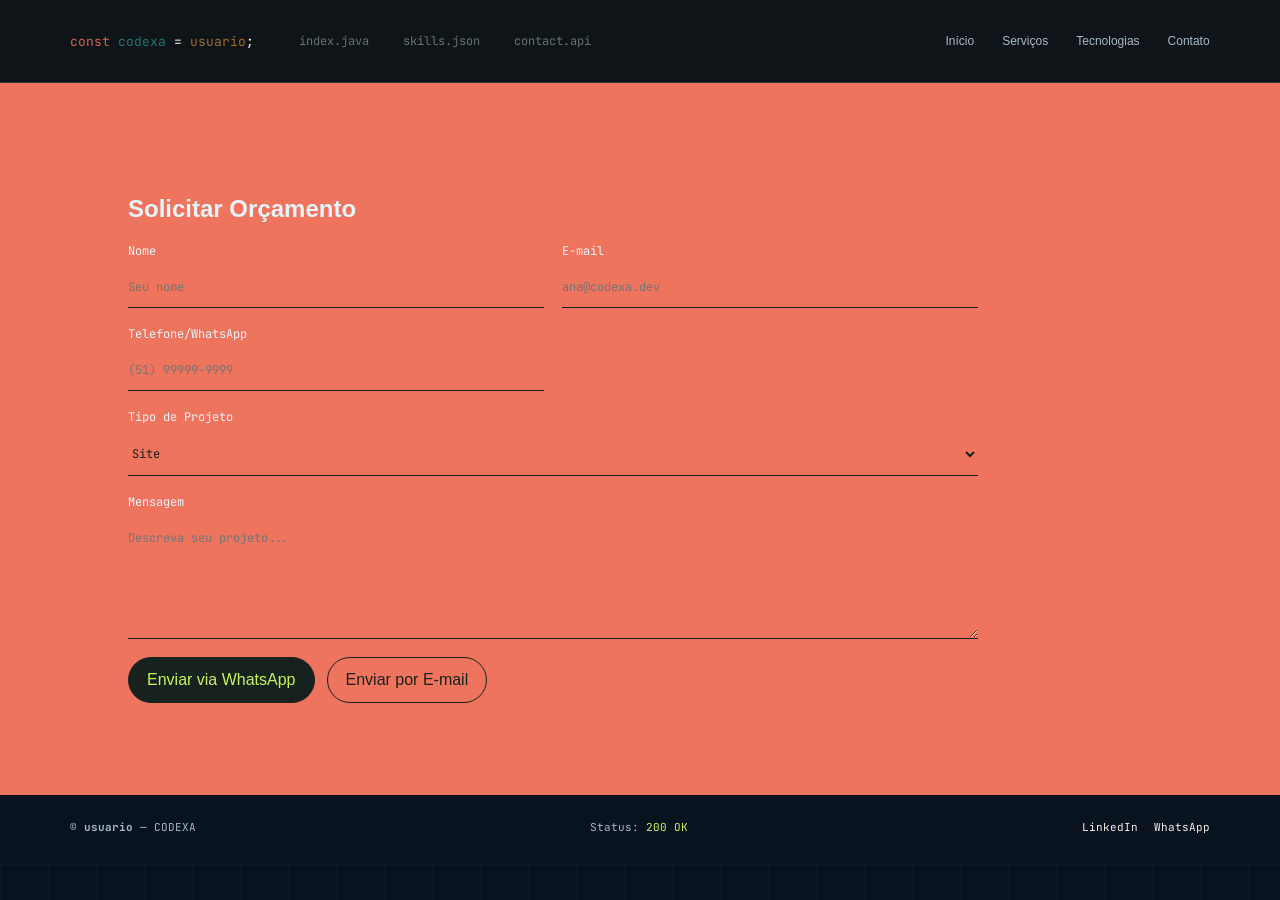
<file: contact.html>
<!doctype html>
<html lang="pt-BR">
<head>
  <meta charset="utf-8" />
  <meta name="viewport" content="width=device-width,initial-scale=1" />
  <title>Contato — CODEXA</title>
  <link href="https://fonts.googleapis.com/css2?family=JetBrains+Mono:wght@400;700&display=swap" rel="stylesheet">
  <link rel="stylesheet" href="style.css">
</head>
<body>
  <header class="nav">
    <div class="site-title" id="site-title"><span class="keyword">const</span> <span class="variable">codexa</span> <span class="operator">=</span> <span class="string">usuario</span><span class="semi">;</span></div>
    <div class="logo"><span class="keyword">const</span> <span class="variable">codexa</span> <span class="operator">=</span> <span class="string">usuario</span>;</div>
    <nav class="tabs" aria-label="Arquivos"><button class="tab">index.java</button><button class="tab">skills.json</button><button class="tab">contact.api</button></nav>
    <ul class="links"><li><a href="index.html">Início</a></li><li><a href="services.html">Serviços</a></li><li><a href="tech.html">Tecnologias</a></li><li><a href="contact.html">Contato</a></li></ul>
  </header>
  <main>
    <section class="contact page">
      <h1>Solicitar Orçamento</h1>
      <form id="quote-form">
        <label>Nome<input type="text" name="name" required placeholder="Seu nome"></label>
        <label>E-mail<input type="email" name="email" required placeholder="ana@codexa.dev"></label>
        <label>Telefone/WhatsApp<input type="tel" name="phone" placeholder="(51) 99999-9999"></label>
        <label>Tipo de Projeto
          <select name="type">
            <option>Site</option>
            <option>App</option>
            <option>API/Sistema</option>
            <option>Automação</option>
          </select>
        </label>
        <label>Mensagem<textarea name="message" rows="6" placeholder="Descreva seu projeto..."></textarea></label>
        <div class="form-cta">
          <button type="submit" class="btn primary">Enviar via WhatsApp</button>
          <button type="button" id="mailto-btn" class="btn ghost">Enviar por E-mail</button>
        </div>
      </form>
    </section>
  </main>
  <footer class="footer">
    <div>© <strong>usuario</strong> — CODEXA</div>
    <div class="status">Status: <span class="ok">200 OK</span></div>
    <div class="socials"><a href="https://www.linkedin.com/in/ana-estran-994853365" target="_blank">LinkedIn</a><a id="whatsapp-link" href="#" target="_blank">WhatsApp</a></div>
  </footer>
  <script src="script.js"></script>
</body>
</html>
</file>
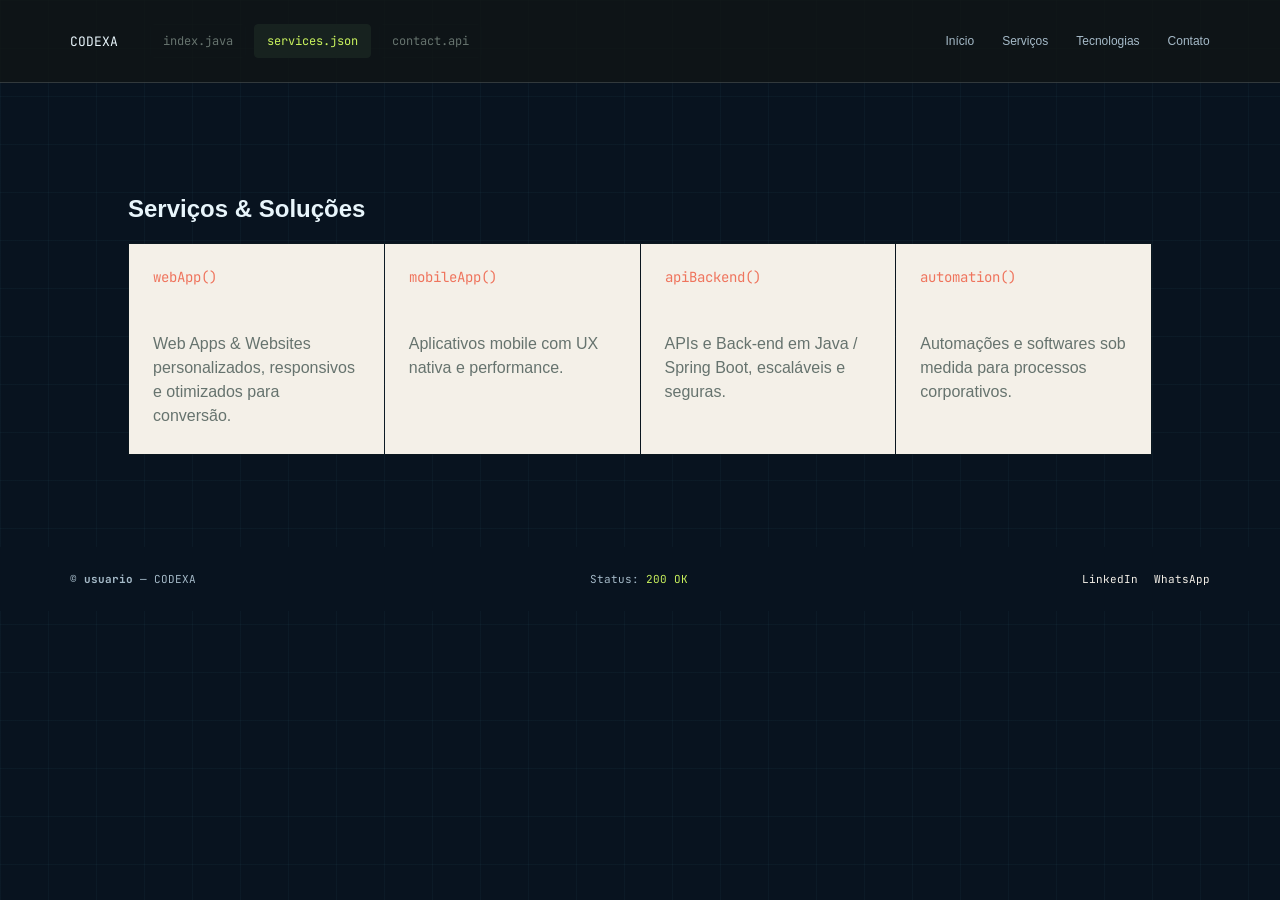
<file: services.html>
<!doctype html>
<html lang="pt-BR">
<head>
  <meta charset="utf-8" />
  <meta name="viewport" content="width=device-width,initial-scale=1" />
  <title>Serviços — CODEXA</title>
  <link href="https://fonts.googleapis.com/css2?family=JetBrains+Mono:wght@400;700&display=swap" rel="stylesheet">
  <link rel="stylesheet" href="style.css">
</head>
<body>
  <header class="nav">
    <div class="site-title" id="site-title"><span id="brand-codexa">CODEXA</span></div>
    <div class="logo"><span id="brand-codexa-small">CODEXA</span></div>
    <nav class="tabs" aria-label="Arquivos"><button class="tab">index.java</button><button class="tab active">services.json</button><button class="tab">contact.api</button></nav>
    <ul class="links"><li><a href="index.html">Início</a></li><li><a href="services.html">Serviços</a></li><li><a href="tech.html">Tecnologias</a></li><li><a href="contact.html">Contato</a></li></ul>
  </header>
  <main>
    <section class="services page">
      <h1>Serviços & Soluções</h1>
      <div class="cards">
        <article class="card">
          <div class="card-title"><span class="method">webApp()</span></div>
          <p>Web Apps & Websites personalizados, responsivos e otimizados para conversão.</p>
        </article>
        <article class="card">
          <div class="card-title"><span class="method">mobileApp()</span></div>
          <p>Aplicativos mobile com UX nativa e performance.</p>
        </article>
        <article class="card">
          <div class="card-title"><span class="method">apiBackend()</span></div>
          <p>APIs e Back-end em Java / Spring Boot, escaláveis e seguras.</p>
        </article>
        <article class="card">
          <div class="card-title"><span class="method">automation()</span></div>
          <p>Automações e softwares sob medida para processos corporativos.</p>
        </article>
      </div>
    </section>
  </main>
  <footer class="footer">
    <div>© <strong>usuario</strong> — CODEXA</div>
    <div class="status">Status: <span class="ok">200 OK</span></div>
    <div class="socials"><a href="https://www.linkedin.com/in/ana-estran-994853365" target="_blank">LinkedIn</a><a id="whatsapp-link" href="#" target="_blank">WhatsApp</a></div>
  </footer>
  <script src="script.js"></script>
</body>
</html>
</file>
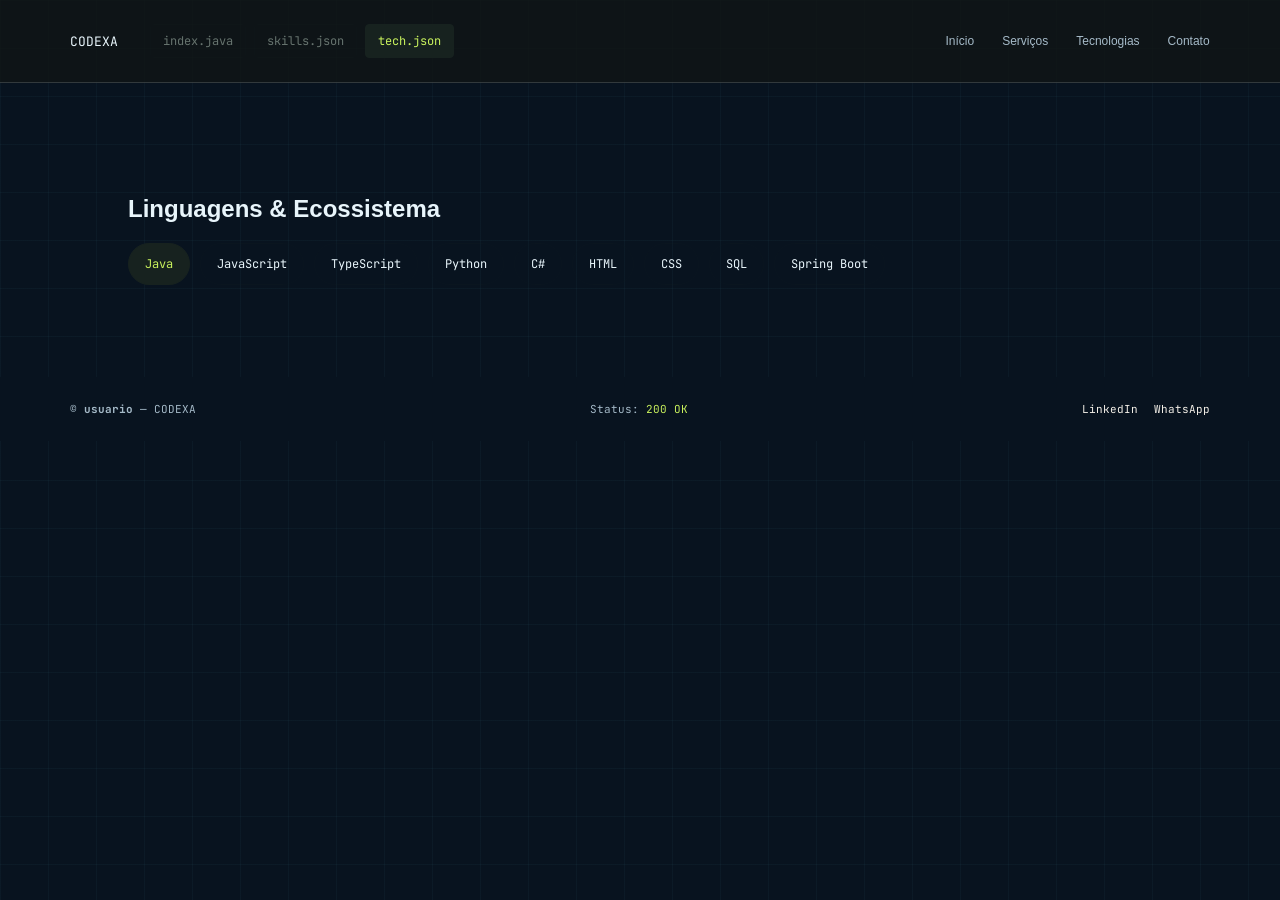
<file: tech.html>
<!doctype html>
<html lang="pt-BR">
<head>
  <meta charset="utf-8" />
  <meta name="viewport" content="width=device-width,initial-scale=1" />
  <title>Tecnologias — CODEXA</title>
  <link href="https://fonts.googleapis.com/css2?family=JetBrains+Mono:wght@400;700&display=swap" rel="stylesheet">
  <link rel="stylesheet" href="style.css">
</head>
<body>
  <header class="nav">
    <div class="site-title" id="site-title"><span id="brand-codexa">CODEXA</span></div>
    <div class="logo"><span id="brand-codexa-small">CODEXA</span></div>
    <nav class="tabs" aria-label="Arquivos"><button class="tab">index.java</button><button class="tab">skills.json</button><button class="tab active">tech.json</button></nav>
    <ul class="links"><li><a href="index.html">Início</a></li><li><a href="services.html">Serviços</a></li><li><a href="tech.html">Tecnologias</a></li><li><a href="contact.html">Contato</a></li></ul>
  </header>
  <main>
    <section class="tech page">
      <h1>Linguagens & Ecossistema</h1>
      <div class="badges">
        <span class="badge highlight">Java</span>
        <span class="badge">JavaScript</span>
        <span class="badge">TypeScript</span>
        <span class="badge">Python</span>
        <span class="badge">C#</span>
        <span class="badge">HTML</span>
        <span class="badge">CSS</span>
        <span class="badge">SQL</span>
        <span class="badge">Spring Boot</span>
      </div>
    </section>
  </main>
  <footer class="footer">
    <div>© <strong>usuario</strong> — CODEXA</div>
    <div class="status">Status: <span class="ok">200 OK</span></div>
    <div class="socials"><a href="https://www.linkedin.com/in/ana-estran-994853365" target="_blank">LinkedIn</a><a id="whatsapp-link" href="#" target="_blank">WhatsApp</a></div>
  </footer>
  <script src="script.js"></script>
</body>
</html>
</file>
<file: style.css>
:root {
  --ink: #17221f;
  --muted: #66736e;
  --paper: #f4f0e8;
  --paper-deep: #e7e0d3;
  --lime: #c9f25d;
  --coral: #ef745d;
  --line: rgba(23, 34, 31, .16);
  --mono: "JetBrains Mono", monospace;
  --sans: Inter, "Helvetica Neue", Arial, sans-serif;
}

* { box-sizing: border-box; }
html { scroll-behavior: smooth; }
body { margin: 0; color: var(--ink); background: var(--paper); font-family: var(--sans); -webkit-font-smoothing: antialiased; }
a { color: inherit; }
button, input, select, textarea { font: inherit; }
button { cursor: pointer; }

.nav { display: grid; grid-template-columns: auto 1fr auto; align-items: center; gap: 32px; padding: 24px 5vw; border-bottom: 1px solid var(--line); }
.site-title, .logo { font-family: var(--mono); font-size: 13px; }
.logo { display: none; }
.keyword { color: #d45f50; }
.variable { color: #23766c; }
.string { color: #a06a2b; }
.tabs { display: flex; gap: 8px; align-items: center; }
.tab { border: 1px solid var(--line); border-radius: 4px; background: transparent; padding: 8px 12px; color: var(--muted); font: 12px var(--mono); }
.tab.active, .tab:hover { background: var(--ink); color: var(--lime); border-color: var(--ink); }
.links { display: flex; gap: 20px; list-style: none; margin: 0; padding: 0; font: 12px var(--mono); }
.links a { text-decoration: none; }
.links a:hover { color: var(--coral); }

main { overflow: hidden; }
.hero { display: grid; grid-template-columns: minmax(0, 1.05fr) minmax(280px, .95fr); gap: 7vw; align-items: center; min-height: 610px; padding: 84px 10vw 100px; background: var(--paper-deep); }
.hero-code { position: relative; padding: 28px 30px; border-left: 2px solid var(--coral); background: rgba(244, 240, 232, .62); box-shadow: 16px 16px 0 rgba(23, 34, 31, .08); font: 13px/2 var(--mono); overflow: auto; }
.hero-code::before { content: "ana-estran.java"; display: block; margin-bottom: 20px; color: var(--muted); font-size: 11px; }
.hero-code pre { margin: 0; min-width: 470px; }
.hero-cta h1 { max-width: 600px; margin: 0 0 18px; font-size: clamp(42px, 6vw, 92px); line-height: .94; letter-spacing: -.06em; }
.slogan { max-width: 440px; margin: 0 0 28px; color: var(--muted); font-size: 17px; line-height: 1.55; }
.cta-row, .form-cta { display: flex; flex-wrap: wrap; gap: 12px; }
.btn { display: inline-block; border: 1px solid var(--ink); border-radius: 999px; padding: 13px 18px; text-decoration: none; background: transparent; color: var(--ink); transition: transform .2s ease, background .2s ease, color .2s ease; }
.btn:hover { transform: translateY(-3px); }
.btn.primary { background: var(--ink); color: var(--lime); }
.btn.primary:hover { background: var(--coral); border-color: var(--coral); color: white; }

.terminal-section, .services, .tech, .contact { padding: 92px 10vw; }
.terminal-section { background: var(--ink); color: var(--paper); }
.terminal { max-width: 780px; margin: auto; }
.term-output { min-height: 76px; padding: 20px; border: 1px solid rgba(244, 240, 232, .25); color: var(--lime); font: 13px/1.7 var(--mono); }
.term-output .kbd { color: var(--coral); }
.term-controls { display: flex; gap: 10px; margin-top: 12px; }
#term-input { flex: 1; min-width: 0; border: 1px solid rgba(244, 240, 232, .25); border-radius: 0; padding: 13px; background: transparent; color: white; }
.term-buttons { display: flex; gap: 8px; }
.term-buttons button { border: 1px solid var(--lime); background: transparent; color: var(--lime); padding: 0 13px; }
.term-buttons button:hover { background: var(--lime); color: var(--ink); }
h2 { margin: 0 0 34px; font-size: clamp(30px, 4vw, 56px); letter-spacing: -.05em; }
.cards { display: grid; grid-template-columns: repeat(4, 1fr); gap: 1px; border: 1px solid var(--line); background: var(--line); }
.card { min-height: 210px; padding: 24px; background: var(--paper); }
.card:hover { background: var(--lime); }
.card-title { margin-bottom: 46px; font: 14px var(--mono); color: var(--coral); }
.card p { margin: 0; color: var(--muted); line-height: 1.5; }
.badges { display: flex; flex-wrap: wrap; gap: 10px; }
.badge { padding: 12px 16px; border: 1px solid var(--line); border-radius: 999px; font: 12px var(--mono); }
.badge.highlight { background: var(--ink); color: var(--lime); border-color: var(--ink); }
.contact { background: var(--coral); }
.contact .slogan { color: var(--ink); }
#quote-form { display: grid; grid-template-columns: 1fr 1fr; gap: 18px; max-width: 850px; }
#quote-form label { display: grid; gap: 8px; font: 12px var(--mono); }
#quote-form label:nth-last-of-type(1), #quote-form label:nth-last-of-type(2), .form-cta { grid-column: 1 / -1; }
#quote-form input, #quote-form textarea, #quote-form select { width: 100%; border: 0; border-bottom: 1px solid var(--ink); border-radius: 0; padding: 12px 0; outline: none; background: transparent; color: var(--ink); }
#quote-form textarea { resize: vertical; }
.footer { display: flex; flex-wrap: wrap; justify-content: space-between; gap: 18px; padding: 22px 5vw; background: var(--ink); color: var(--paper); font: 11px var(--mono); }
.footer .ok { color: var(--lime); }
.socials { display: flex; gap: 16px; }
.socials a { color: var(--paper); text-decoration: none; }

@media (max-width: 850px) {
  .nav { grid-template-columns: 1fr auto; gap: 16px; }
  .tabs { grid-column: 1 / -1; grid-row: 2; overflow-x: auto; }
  .links { gap: 12px; }
  .hero { grid-template-columns: 1fr; min-height: auto; padding: 70px 7vw 80px; }
  .hero-code { order: 2; }
  .hero-code pre { min-width: 0; }
  .cards { grid-template-columns: 1fr 1fr; }
}
@media (max-width: 560px) {
  .nav { padding: 18px 20px; }
  .site-title { font-size: 11px; }
  .links { grid-column: 1 / -1; justify-content: space-between; font-size: 10px; }
  .hero { padding: 56px 20px 64px; }
  .hero-cta h1 { font-size: 52px; }
  .hero-code { padding: 18px; font-size: 11px; }
  .hero-code pre { line-height: 1.7; }
  .terminal-section, .services, .tech, .contact { padding: 64px 20px; }
  .term-controls { flex-direction: column; }
  .term-buttons { height: 42px; }
  .term-buttons button { flex: 1; }
  .cards { grid-template-columns: 1fr; }
  #quote-form { grid-template-columns: 1fr; }
  #quote-form label:nth-last-of-type(1), #quote-form label:nth-last-of-type(2), .form-cta { grid-column: auto; }
  .footer { padding: 20px; }
}

/* CODEXA gallery landing page */
:root { --night: #08131f; --soft: #e8f5fb; --fog: #a5bac8; --acid: #65e6f2; --orange: #4f8dff; --hairline: rgba(232,245,251,.16); }
body { background-color:var(--night); background-image:linear-gradient(rgba(101,230,242,.035) 1px, transparent 1px),linear-gradient(90deg, rgba(101,230,242,.035) 1px, transparent 1px); background-size:48px 48px; color: var(--soft); font-family: "DM Sans", sans-serif; }
.nav { position: relative; z-index: 2; display:flex; justify-content:space-between; padding: 24px 5.5vw; border-color: var(--hairline); background: rgba(16,21,21,.82); }
.nav .links { margin-left: auto; }
.brand { display:flex; align-items:center; gap:10px; color:var(--soft); text-decoration:none; font: 700 15px "Space Grotesk", sans-serif; letter-spacing:.12em; }
.brand-mark { display:grid; place-items:center; width:25px; height:25px; border-radius:50%; background:var(--acid); color:var(--night); font-weight:700; }
.nav .links { gap:28px; font: 12px "DM Sans", sans-serif; color:var(--fog); }
.nav .links a:hover, .text-link:hover { color:var(--acid); }
.nav-actions { display:flex; align-items:center; gap:20px; font-size:13px; }
.text-link { color:var(--fog); text-decoration:none; }
.nav-cta { padding:10px 15px; border:1px solid var(--acid); border-radius:3px; color:var(--acid); text-decoration:none; }
.nav-cta:hover { background:var(--acid); color:var(--night); }
.hero { position:relative; display:grid; grid-template-columns: minmax(0,1fr) minmax(420px,.9fr); gap:5vw; min-height:720px; padding:100px 9vw 110px; background:rgba(8,19,31,.88); overflow:hidden; }
.hero::after { content:""; position:absolute; left:9vw; right:9vw; bottom:48px; height:1px; background:linear-gradient(90deg, var(--acid), transparent 62%); opacity:.55; }
.hero-copy { align-self:center; max-width:650px; }
.eyebrow, .section-kicker { display:flex; align-items:center; gap:9px; color:var(--acid); font: 11px "JetBrains Mono", monospace; letter-spacing:.08em; text-transform:uppercase; }
.pulse-dot { width:7px; height:7px; border-radius:50%; background:var(--acid); box-shadow:0 0 0 5px rgba(101,230,242,.12); }
.hero h1 { max-width:700px; margin:23px 0; color:var(--soft); font: 600 clamp(52px,7vw,104px)/.92 "Space Grotesk", sans-serif; letter-spacing:-.065em; }
.hero-lead { max-width:490px; margin:0 0 30px; color:var(--fog); font-size:18px; line-height:1.55; }
.hero-actions { display:flex; flex-direction:column; align-items:flex-start; gap:10px; }
.button { display:inline-flex; align-items:center; justify-content:space-between; gap:30px; padding:14px 17px; border:1px solid var(--acid); border-radius:3px; font-size:13px; font-weight:600; text-decoration:none; transition:transform .2s, background .2s, color .2s; }
.button:hover { transform:translateY(-3px); }
.button-primary { background:var(--acid); color:var(--night); }
.button-primary:hover { background:var(--soft); border-color:var(--soft); }
.button-secondary { color:var(--soft); border-color:var(--hairline); }
.button-secondary:hover { border-color:var(--acid); color:var(--acid); }
.button-public { color:var(--soft); }
.button-public:hover { border-color:var(--acid); color:var(--acid); }
.microcopy { color:#77827c; font:11px "JetBrains Mono", monospace; }
.hero-art { position:relative; min-height:500px; align-self:center; }
.art-orbit { position:absolute; border:1px solid rgba(214,243,106,.25); border-radius:50%; transform:rotate(-22deg); }
.orbit-one { width:430px; height:220px; top:125px; left:0; }
.orbit-two { width:310px; height:160px; top:153px; left:65px; border-color:rgba(255,119,92,.33); }
.project-slab { position:absolute; width:300px; min-height:220px; padding:20px; border:1px solid rgba(233,238,232,.22); box-shadow:20px 25px 50px rgba(0,0,0,.35); }
.slab-back { top:90px; left:10px; display:flex; flex-direction:column; justify-content:space-between; background:#10283d; color:var(--acid); transform:rotate(-9deg); }
.slab-back span { font:12px "JetBrains Mono", monospace; }
.slab-back strong { font:600 35px/1 "Space Grotesk", sans-serif; letter-spacing:-.05em; }
.slab-front { top:160px; left:135px; background:#e8eddf; color:var(--night); transform:rotate(5deg); }
.slab-top, .slab-footer { display:flex; justify-content:space-between; align-items:center; gap:10px; font:10px "JetBrains Mono", monospace; }
.status-chip { padding:4px 7px; background:var(--orange); color:white; }
.slab-visual { display:flex; align-items:end; gap:9px; height:100px; padding:22px 0; }
.slab-visual i { display:block; width:35px; background:var(--night); }
.slab-visual i:nth-child(1) { height:35px; }.slab-visual i:nth-child(2) { height:70px; background:var(--orange); }.slab-visual i:nth-child(3) { height:52px; background:#3b9ab0; }
.code-brace { color:#648276; font:18px "JetBrains Mono",monospace; }
.code-visual { display:grid; gap:10px; min-height:100px; align-content:center; padding:18px 0; color:#5d6c63; font:11px/1.5 "JetBrains Mono",monospace; }
.code-visual .code-key { color:#e2735d; }
.code-visual .code-var { color:#427665; }
.code-visual .code-value { color:#ad7737; }
.slab-footer { display:grid; justify-content:stretch; gap:4px; }.slab-footer strong { font:600 19px "Space Grotesk", sans-serif; }.slab-footer span { color:#68746d; }
.art-label { position:absolute; color:#79847e; font:10px "JetBrains Mono", monospace; letter-spacing:.08em; }.label-top { top:30px; right:5px; }.label-bottom { right:20px; bottom:25px; color:var(--acid); }
.public-access { display:grid; grid-template-columns:1fr 1fr; gap:55px; align-items:end; padding:90px 14vw; background:var(--acid); color:var(--night); }
.public-access h2, .how-section h2, .create-section h2 { margin:15px 0; font:600 clamp(35px,4vw,62px)/.95 "Space Grotesk", sans-serif; letter-spacing:-.06em; }
.public-access p, .feature p, .create-copy p { max-width:450px; color:#536057; line-height:1.55; }
.public-access .section-kicker { color:#536057; }.handle-form { display:flex; align-items:center; min-width:0; border-bottom:2px solid var(--night); font:13px "JetBrains Mono", monospace; }.handle-form span { white-space:nowrap; }.handle-form input { width:100%; min-width:0; border:0; outline:0; padding:18px 8px; background:transparent; color:var(--night); }.handle-form button { border:0; background:var(--night); color:var(--acid); padding:13px 16px; }.access-result { grid-column:2; min-height:20px; font:12px "JetBrains Mono", monospace; }
.how-section { padding:110px 10vw; background:var(--soft); color:var(--night); }.how-section .section-kicker { color:#527566; }.section-heading { max-width:750px; margin-bottom:60px; }.feature-grid { display:grid; grid-template-columns:repeat(3,1fr); border-top:1px solid rgba(16,21,21,.2); }.feature { min-height:260px; padding:25px 25px 25px 0; border-right:1px solid rgba(16,21,21,.2); }.feature + .feature { padding-left:25px; }.feature:last-child { border-right:0; }.feature-number { color:#819289; font:11px "JetBrains Mono", monospace; }.feature h3 { max-width:190px; margin:55px 0 12px; font:600 26px "Space Grotesk", sans-serif; letter-spacing:-.04em; }.feature p { color:#66736e; }.feature-highlight { background:var(--acid); padding-right:25px; }
.create-section { display:grid; grid-template-columns:1fr 1fr; gap:10vw; align-items:center; padding:110px 10vw; background:var(--orange); color:var(--night); }.create-section .section-kicker { color:var(--night); }.create-copy p { color:#633f36; }.button-dark { background:var(--night); border-color:var(--night); color:var(--acid); }.create-code { padding:28px; background:rgba(16,21,21,.92); color:var(--soft); font:14px/2 var(--mono); box-shadow:15px 15px 0 rgba(16,21,21,.16); }.code-comment { color:#779187; }.code-keyword { color:#e98b71; }.code-name { color:var(--acid); }.code-string { color:#f3bc69; }.code-number { color:#9cd5c2; }
.footer { padding:25px 5.5vw; background:var(--night); color:var(--fog); }.footer-brand { color:var(--soft); }.footer-links { display:flex; gap:20px; }.footer-links a { text-decoration:none; }.footer-links a:hover { color:var(--acid); }
.access-result { opacity:0; transform:translateY(5px); transition:opacity .25s, transform .25s; }
.access-result.is-visible { opacity:1; transform:none; }
.access-modal { position:fixed; inset:0; z-index:10; display:grid; place-items:center; padding:20px; background:rgba(5,9,9,.76); backdrop-filter:blur(10px); }
.access-dialog { position:relative; width:min(100%,480px); padding:36px; border-top:4px solid var(--acid); background:var(--soft); color:var(--night); box-shadow:18px 18px 0 rgba(214,243,106,.35); }
.access-dialog h2 { margin:16px 0 12px; font:600 clamp(34px,5vw,54px)/.95 "Space Grotesk",sans-serif; letter-spacing:-.06em; }
.access-dialog p { color:#58645d; line-height:1.5; }
.modal-close { position:absolute; top:14px; right:15px; border:0; background:transparent; color:var(--night); font-size:28px; line-height:1; }
.modal-form { display:grid; gap:16px; margin-top:26px; }
.modal-form label { display:grid; gap:7px; font:11px "JetBrains Mono",monospace; }
.modal-form input { border:0; border-bottom:1px solid rgba(23,34,31,.4); padding:11px 0; background:transparent; outline:0; color:var(--night); }
.access-dialog small { display:block; margin-top:18px; color:#718078; font:10px/1.5 "JetBrains Mono",monospace; }
.modal-switch { margin-top:18px; border:0; padding:0; background:transparent; color:#527566; font:11px "JetBrains Mono",monospace; text-decoration:underline; cursor:pointer; }
.field-hint { display:block; margin-top:5px; color:#718078; font:10px "JetBrains Mono",monospace; }
.username-availability { display:block; margin-top:5px; font:10px "JetBrains Mono",monospace; }.username-availability.is-checking { color:#718078; }.username-availability.is-available { color:#28785f; }.username-availability.is-unavailable { color:#c6534d; }
.dashboard-heading-actions { display:flex; align-items:center; gap:16px; }.dashboard-settings, .project-edit, .profile-cancel { border:0; border-bottom:1px solid #527566; padding:5px 0; background:transparent; color:#527566; font:11px "JetBrains Mono",monospace; cursor:pointer; }.project-actions { display:flex; align-items:center; gap:12px; }.profile-form { display:grid; gap:13px; margin:18px 0; padding:18px; border:1px solid rgba(23,34,31,.2); background:rgba(101,230,242,.08); }.profile-form label { display:grid; gap:7px; color:#527566; font:10px "JetBrains Mono",monospace; }.profile-form input { border:0; border-bottom:1px solid rgba(23,34,31,.35); padding:9px 0; background:transparent; color:var(--night); outline:0; }.profile-feedback { color:#527566; font:10px "JetBrains Mono",monospace; }
.verification-note { display:flex; gap:8px; margin:16px 0!important; padding:11px 13px; border-left:3px solid var(--acid); background:rgba(101,230,242,.08); color:#52645e!important; font:11px/1.45 "JetBrains Mono",monospace; }.verification-note strong { color:var(--night); font-family:"Space Grotesk",sans-serif; font-size:13px; }
.gallery-dialog { position:relative; width:min(100%,720px); max-height:min(720px, calc(100vh - 40px)); overflow:auto; padding:36px; border-top:4px solid var(--acid); background:var(--soft); color:var(--night); box-shadow:18px 18px 0 rgba(214,243,106,.35); }
.gallery-dialog h2 { margin:16px 0 12px; font:600 clamp(34px,5vw,54px)/.95 "Space Grotesk",sans-serif; letter-spacing:-.06em; }
.gallery-dialog p { color:#58645d; line-height:1.5; }
.gallery-search { display:grid; gap:8px; margin:26px 0 18px; font:11px "JetBrains Mono",monospace; }.gallery-search-row { display:flex; align-items:center; border-bottom:1px solid rgba(23,34,31,.4); }.gallery-search-row input { flex:1; min-width:0; border:0; padding:12px 8px; outline:0; background:transparent; color:var(--night); }.gallery-search-row button { border:0; padding:10px 13px; background:var(--night); color:var(--acid); font:11px "JetBrains Mono",monospace; cursor:pointer; }.gallery-search-row button:disabled { opacity:.55; cursor:wait; }
.gallery-grid { display:grid; grid-template-columns:repeat(3,1fr); gap:10px; }
.gallery-card { display:grid; grid-template-rows:auto auto auto 1fr auto; gap:7px; min-height:205px; padding:18px; border:1px solid rgba(8,19,31,.28); background:var(--night); color:var(--soft); text-align:left; cursor:pointer; transition:transform .2s, background .2s, border-color .2s; }
.gallery-card:hover { transform:translateY(-5px); background:#163b49; border-color:var(--acid); }
.gallery-avatar { display:grid; place-items:center; width:38px; height:38px; border-radius:50%; background:var(--night); color:var(--acid); font:700 12px "JetBrains Mono",monospace; }
.gallery-card strong { display:block; font:600 20px "Space Grotesk",sans-serif; letter-spacing:-.03em; }
.gallery-card span:not(.gallery-avatar) { display:block; color:var(--acid); font:11px "JetBrains Mono",monospace; }
.gallery-card small { display:block; color:#a5bac8; font:10px/1.45 "JetBrains Mono",monospace; }
.gallery-card b { display:block; align-self:end; color:#ff9b72; font:11px "JetBrains Mono",monospace; }
.gallery-empty, .gallery-feedback { grid-column:1/-1; }
.gallery-feedback { display:block; margin-top:18px; color:#527566; font:11px "JetBrains Mono",monospace; }
.public-profile { grid-column:1/-1; display:flex; align-items:center; gap:12px; padding-bottom:16px; border-bottom:1px solid rgba(23,34,31,.2); }.public-profile strong { font:600 22px "Space Grotesk",sans-serif; }.public-profile small { color:#64736b; font:10px "JetBrains Mono",monospace; }.gallery-project { display:grid; gap:8px; padding:16px; border:1px solid rgba(8,19,31,.28); background:var(--night); color:var(--soft); }.gallery-project strong { font:600 20px "Space Grotesk",sans-serif; }.gallery-project p { margin:0; color:#a5bac8; font-size:13px; line-height:1.45; }.gallery-project small { color:var(--acid); font:10px "JetBrains Mono",monospace; }.gallery-project a { color:#ff9b72; font:11px "JetBrains Mono",monospace; text-decoration:none; }.gallery-loading, .gallery-empty { grid-column:1/-1; color:#64736b; font:12px "JetBrains Mono",monospace; }
.dashboard-dialog { position:relative; width:min(100%,720px); max-height:min(720px, calc(100vh - 40px)); overflow:auto; padding:36px; background:var(--soft); color:var(--night); box-shadow:18px 18px 0 rgba(214,243,106,.35); }
.project-form fieldset { display:flex; flex-wrap:wrap; gap:8px; margin:0; padding:0; border:0; }.project-form legend { width:100%; margin-bottom:2px; color:#527566; font:10px "JetBrains Mono",monospace; }.visibility-choice { border:1px solid rgba(23,34,31,.3); padding:9px 13px; background:transparent; color:var(--night); font:10px "JetBrains Mono",monospace; cursor:pointer; }.visibility-choice.is-selected { border-color:var(--night); background:var(--acid); }
.project-form { display:grid; gap:13px; margin-top:18px; padding:20px; border:1px solid rgba(23,34,31,.22); background:rgba(244,240,232,.42); }.project-form label { display:grid; gap:7px; color:#527566; font:10px "JetBrains Mono",monospace; }.project-form input, .project-form textarea { width:100%; border:0; border-bottom:1px solid rgba(23,34,31,.35); padding:9px 0; outline:0; background:transparent; color:var(--night); resize:vertical; }.project-visibility { display:flex!important; align-items:center; gap:8px!important; color:var(--night)!important; }.project-visibility input { width:auto; accent-color:var(--night); }.project-form-actions { display:flex; flex-wrap:wrap; align-items:center; gap:14px; }.project-cancel { border:0; border-bottom:1px solid var(--night); padding:5px 0; background:transparent; color:var(--night); font:11px "JetBrains Mono",monospace; cursor:pointer; }
.dashboard-heading { display:flex; align-items:flex-start; justify-content:space-between; gap:25px; }.dashboard-heading h2 { margin:16px 0 12px; font:600 clamp(34px,5vw,54px)/.95 "Space Grotesk",sans-serif; letter-spacing:-.06em; }.dashboard-heading p { color:#58645d; line-height:1.5; }.dashboard-logout { border:0; border-bottom:1px solid var(--night); padding:4px 0; background:transparent; color:var(--night); font:11px "JetBrains Mono",monospace; cursor:pointer; }.dashboard-handle { margin:26px 0 12px; padding:13px 0; border-top:1px solid rgba(23,34,31,.2); border-bottom:1px solid rgba(23,34,31,.2); color:#527566; font:12px "JetBrains Mono",monospace; }.dashboard-projects { display:grid; gap:8px; }.dashboard-project { display:flex; align-items:center; justify-content:space-between; gap:15px; padding:16px; border:1px solid rgba(23,34,31,.2); }.dashboard-project strong, .dashboard-project small { display:block; }.dashboard-project strong { font:600 19px "Space Grotesk",sans-serif; }.dashboard-project small { margin-top:5px; color:#64736b; font:10px "JetBrains Mono",monospace; }.visibility-toggle { min-width:70px; border:1px solid rgba(23,34,31,.3); padding:8px 10px; background:transparent; color:var(--night); font:10px "JetBrains Mono",monospace; cursor:pointer; }.visibility-toggle.is-public { border-color:var(--night); background:var(--acid); }.dashboard-empty { display:grid; gap:7px; padding:25px 16px; border:1px dashed rgba(23,34,31,.3); }.dashboard-empty strong { font:600 19px "Space Grotesk",sans-serif; }.dashboard-empty span { color:#64736b; font:11px "JetBrains Mono",monospace; }.dashboard-add { margin-top:16px; }
@media (max-width:850px) { .nav { flex-wrap:wrap; }.nav .links { order:3; width:100%; justify-content:center; }.hero { grid-template-columns:1fr; padding:75px 7vw; }.hero-art { width:min(100%,520px); margin:auto; }.public-access, .create-section { grid-template-columns:1fr; padding:75px 7vw; }.access-result { grid-column:auto; }.feature-grid { grid-template-columns:1fr; }.feature, .feature + .feature { min-height:0; padding:25px 0; border-right:0; border-bottom:1px solid rgba(16,21,21,.2); }.feature h3 { margin-top:30px; }}
@media (max-width:560px) { .nav { padding:18px 20px; }.nav .links { overflow:auto; justify-content:flex-start; white-space:nowrap; }.nav-actions { margin-left:auto; gap:10px; }.nav-cta { padding:8px 10px; }.hero { padding:65px 20px 70px; }.hero h1 { font-size:57px; }.hero-lead { font-size:16px; }.hero-art { min-height:380px; transform:scale(.78); transform-origin:top left; width:128%; margin-bottom:-70px; }.slab-front { left:110px; }.public-access, .how-section, .create-section { padding:65px 20px; }.handle-form { font-size:11px; }.create-code { font-size:11px; padding:18px; }.gallery-dialog, .dashboard-dialog { padding:26px 20px; }.gallery-grid { grid-template-columns:1fr; }.gallery-card { min-height:185px; }.dashboard-heading { display:block; }.dashboard-logout { position:absolute; top:20px; right:20px; }.dashboard-project { align-items:flex-start; }.footer { padding:22px 20px; flex-direction:column; align-items:flex-start; }}

/* A living fan of portfolio cards */
.portfolio-fan { position:absolute; inset:35px 0 0; transform:perspective(900px) rotateX(var(--fan-y, 0deg)) rotateY(var(--fan-x, 0deg)); transform-style:preserve-3d; transition:transform .35s ease; }
.fan-card { position:absolute; display:flex; flex-direction:column; justify-content:space-between; width:248px; height:315px; padding:22px; border:1px solid rgba(16,21,21,.27); border-radius:2px; color:var(--night); text-align:left; box-shadow:18px 25px 38px rgba(0,0,0,.27); transform-origin:bottom center; transition:transform .45s cubic-bezier(.2,.8,.2,1), box-shadow .45s, filter .45s; animation:fan-float 5s ease-in-out infinite; }
.fan-card:hover { z-index:5; box-shadow:22px 35px 55px rgba(0,0,0,.38); filter:saturate(1.08); }
.fan-card:focus-visible { outline:2px solid var(--acid); outline-offset:7px; }
.fan-card-back { left:25px; top:52px; background:#2b3d35; color:var(--soft); transform:rotate(-17deg) translateZ(0); animation-delay:-1.2s; }
.fan-card-back:hover { transform:rotate(-13deg) translateY(-15px) translateZ(12px); }
.fan-card-middle { left:120px; top:23px; background:var(--orange); transform:rotate(-5deg) translateZ(20px); animation-delay:-2.7s; }
.fan-card-middle:hover { transform:rotate(-2deg) translateY(-18px) translateZ(28px); }
.fan-card-front { left:215px; top:8px; background:var(--soft); transform:rotate(8deg) translateZ(40px); animation-delay:-.5s; }
.fan-card-front:hover { transform:rotate(11deg) translateY(-20px) translateZ(45px); }
@keyframes fan-float { 0%,100% { margin-top:0; } 50% { margin-top:-7px; } }
.fan-corner { align-self:flex-end; color:var(--acid); font:18px "JetBrains Mono",monospace; }.fan-card-middle .fan-corner { color:var(--night); }.fan-card-front .fan-corner { color:var(--orange); }
.fan-topline { display:flex; justify-content:space-between; color:#477464; font:700 11px "JetBrains Mono",monospace; letter-spacing:.08em; }
.fan-card strong { font:600 35px/1 "Space Grotesk",sans-serif; letter-spacing:-.06em; }.fan-card small { font:10px "JetBrains Mono",monospace; opacity:.72; }.fan-card-back small { color:#b8cabe; }.fan-card-middle small { color:#603d35; }.fan-card-front small { color:#62736a; }
.fan-drawing { display:flex; align-items:center; gap:8px; height:100px; }.drawing-process { align-items:flex-end; }.drawing-process i { width:31px; height:30px; background:var(--acid); border-radius:50% 50% 0 0; }.drawing-process i:nth-child(2) { height:58px; }.drawing-process i:nth-child(3) { height:82px; background:var(--orange); }.drawing-process i:nth-child(4) { height:48px; }
.drawing-stack { flex-wrap:wrap; align-content:center; }.drawing-stack i { padding:7px 9px; border:1px solid var(--night); border-radius:50%; font:10px "JetBrains Mono",monospace; }.drawing-stack i:nth-child(2) { transform:translateY(14px); }.drawing-stack i:nth-child(3) { transform:translateY(-12px); }
.drawing-project { display:grid; grid-template-columns:repeat(3,1fr); align-items:end; gap:9px; }.drawing-project i { height:37px; background:var(--night); }.drawing-project i:nth-child(2) { height:78px; background:var(--orange); }.drawing-project i:nth-child(3) { height:55px; background:#3b9ab0; }
.fan-arrow { align-self:flex-end; font-size:25px; color:var(--orange); }
@media (max-width:850px) { .portfolio-fan { transform:perspective(900px) rotateX(var(--fan-y, 0deg)) rotateY(var(--fan-x, 0deg)) scale(.9); transform-origin:top left; } }
@media (max-width:560px) { .portfolio-fan { inset:28px 0 0; transform:perspective(900px) rotateX(var(--fan-y, 0deg)) rotateY(var(--fan-x, 0deg)) scale(.78); transform-origin:top left; width:128%; }.fan-card-back { left:10px; }.fan-card-middle { left:95px; }.fan-card-front { left:180px; } }
@media (prefers-reduced-motion:reduce) { .fan-card { animation:none; } }

/* Interactive CODEXA business card */
.business-card { position:absolute; top:145px; left:135px; width:335px; height:205px; padding:0; border:0; background:transparent; color:var(--night); perspective:1000px; transform:perspective(900px) rotateX(var(--card-rotate-x, 0deg)) rotateY(var(--card-rotate-y, 0deg)) rotate(5deg); transition:transform .22s ease, filter .22s ease; z-index:3; }
.business-card:hover { filter:drop-shadow(24px 28px 22px rgba(0,0,0,.3)); }
.business-card:focus-visible { outline:2px solid var(--acid); outline-offset:8px; }
.business-card-inner { position:relative; display:block; width:100%; height:100%; transform-style:preserve-3d; transition:transform .75s cubic-bezier(.2,.8,.2,1); }
.business-card.is-flipped .business-card-inner { transform:rotateY(180deg); }
.business-card-face { position:absolute; inset:0; display:flex; flex-direction:column; justify-content:space-between; padding:21px; text-align:left; backface-visibility:hidden; -webkit-backface-visibility:hidden; }
.business-card-front { background:var(--soft); border:1px solid rgba(16,21,21,.28); box-shadow:inset 0 0 0 8px rgba(16,21,21,.035); }
.business-card-back { transform:rotateY(180deg); background:var(--acid); border:1px solid rgba(16,21,21,.3); box-shadow:inset 0 0 0 8px rgba(16,21,21,.06); }
.card-topline, .card-bottomline { display:flex; justify-content:space-between; align-items:center; font:11px "JetBrains Mono",monospace; letter-spacing:.08em; }
.card-topline { color:#477464; font-weight:700; }.card-symbol { color:var(--orange); font-size:19px; }.card-name { font:600 27px/1 "Space Grotesk",sans-serif; letter-spacing:-.05em; }.card-code { color:#64766c; font:11px "JetBrains Mono",monospace; }.card-code i { color:var(--orange); font-style:normal; }.card-code b { color:#3d806a; }.card-code em { color:#a36e34; font-style:normal; }.card-bottomline { color:#6c7972; font-size:9px; text-transform:uppercase; }.card-back-mark { display:grid; place-items:center; width:40px; height:40px; border-radius:50%; background:var(--night); color:var(--acid); font:700 22px "Space Grotesk",sans-serif; }.business-card-back strong { font:600 32px/1 "Space Grotesk",sans-serif; letter-spacing:-.06em; }.card-back-note, .card-flip-hint { font:10px "JetBrains Mono",monospace; }.card-back-note { color:#52624e; }.card-flip-hint { color:#657361; }
@media (max-width:850px) { .business-card { left:135px; } }
@media (max-width:560px) { .business-card { top:125px; left:110px; width:335px; height:205px; } }
</file>
